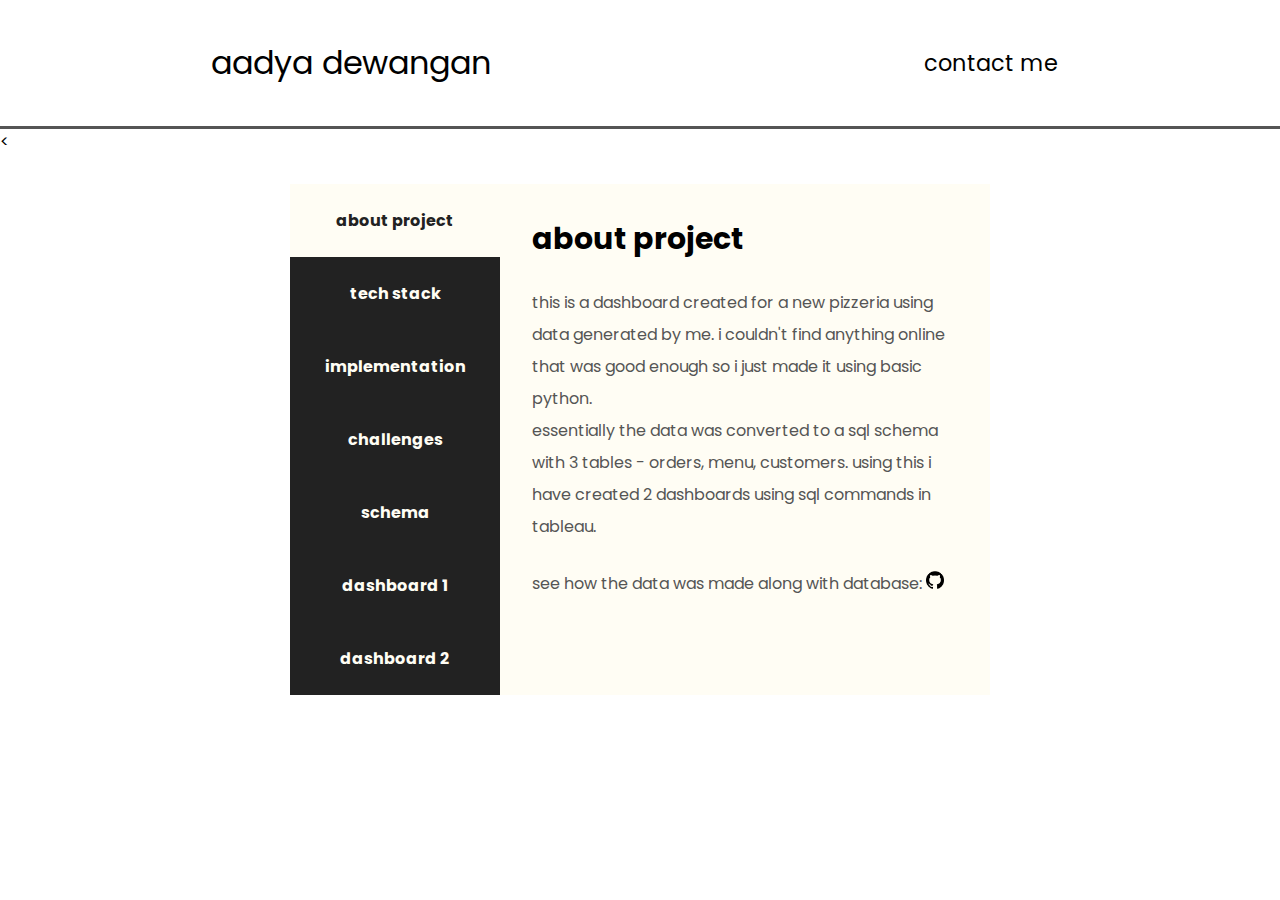
<file: dashboard.html>
<!DOCTYPE html>
<html lang="en">
<head>
    <meta charset="UTF-8">
    <meta name="viewport" content="width=device-width, initial-scale=1.0">
    <title>dashboard</title>
    <link rel="stylesheet" href="projects.css" />
    <link rel="stylesheet" href="proj_style.css" />
    <link rel="stylesheet" href="mediaqueries.css" />
</head>
<body>
    <nav id="desktop-nav">
        <div class="logo"><a href="index.html">aadya dewangan</a></div>
        <div class="nav-links-container">
          <ul class="nav-links">
              <div class="dropdown">
                <button class="dropbtn" style = "font-size: 1.4rem;">contact me</button>
                <div class="dropdown-content" style = "font-size: 1.3rem">
                  <a href = "mailto: aadyaxdewangan@gmail.com">email</a>
                    <a href="https://www.linkedin.com/in/aadya-dewangan-6a76a0225/">linkedin</a>
                  <a href="tel:+91 7349636009">call +91 7349636009</a>


                </div>
              </div>

          </ul>
        </div>
      </nav>
      <<nav id="hamburger-nav">
        <div class="logo"><a href="/index.html" onclick="toggleMenu()">aadya dewangan</a></div>
        <div class="hamburger-menu">
            <div class="hamburger-icon" onclick="toggleMenu()">
                <span></span>
                <span></span>
                <span></span>
            </div>
            <div class="menu-links">
                <ul>
                    <li onclick="toggleMenu()"><a href="mailto: aadyaxdewangan@gmail.com">email</a></li>
                    <li onclick="toggleMenu()"><a href="https://www.linkedin.com/in/aadya-dewangan-6a76a0225/">linkedin</a></li>
                    <li onclick="toggleMenu()"><a href="tel:+91 7349636009">call +91 7349636009</a></li>
                </ul>
            </div>
        </div>
    </nav>

      <div class="tabs-container">
        <div class="tabs">
          <div class="tab active">about project</div>
          <div class="tab">tech stack</div>
          <div class="tab">implementation</div>
          <div class="tab">challenges</div>
          <div class="tab"> schema</div>
          <div class="tab">dashboard 1</div>
          <div class="tab">dashboard 2</div>
        </div>
  
        <div class="content-container">
          <div class="content active">
            <h3>about project</h3>
            <br>
            <p>
                this is a dashboard created for a new pizzeria using data generated by me. i couldn't find 
                anything online that was good enough so i just made it using basic python. <br> essentially the data was converted to a 
                sql schema with 3 tables - orders, menu, customers. using this i have created 2 dashboards 
                using sql commands in tableau.

            </p>
            <br>  
            <p> see how the data was made along with database: 
            <img
            src="./assets/github.png"
            alt="my project on git hub profile"
            class="icon"
            style = "height: 1.1rem;"
            onclick="window.open('https://github.com/aadya-here/pizzeria_dashboard_data_gen')"
          />
        </p>
            
          </div>
  
          <div class="content">
            <h3>tech stack</h3>
            <br>
            <p>
                <ul style = "padding-left: 2rem">
                <li>mysql</li>
                <br>
                <li>python</li>
                <br>
                <li>tableau</li>
                </ul>
            </p>
          </div>
  
          <div class="content">
            <h3>implementation</h3>
            <br>
            <p>
            before any analysis, i needed data. i found a random name generator online, 
            and then used python to randomly generate data for the 3 csv files. the data was then 
            uploaded on mysql work bench as per the schema so that it could be analyzed further in tableau.
              
            </p>
          </div>
  
          <div class="content">
            <h3>challenges</h3>
            <br>
            <p>
                <ul style = "padding-left: 2rem">

                    <li>creating usable data</li>
                    <br>
                    <li>creating a functional schema so that the data is stored and accessed efficiently</li>
                    <br>
                    <li>effectively visualising all the various data into a dashboard</li>
                </ul>
            </p>
          </div>

          <div class="content">
            <h3>schema</h3>
            <p>
                <img src="./assets/pizzeria_basic_schema.png" alt="sql schema diagram" height="auto", width = "700">
              
            </p>
          </div>
  
          <div class="content">
            <h3>dashboard 1</h3>
            <p>
                <img src="./assets/sales_dashboard.png" alt="sales dashboard" height="auto", width = "700">

              
            </p>
          </div>

          <div class="content">
            <h3>dashboard 2</h3>
            <p>
                <img src="./assets/customer_dashboard.png" alt="customer dashboard" height="auto", width = "500">

              
            </p>
          </div>

          

          
        </div>
      </div>

      <script src="proj_main.js"></script>

</body>
</html>
</file>
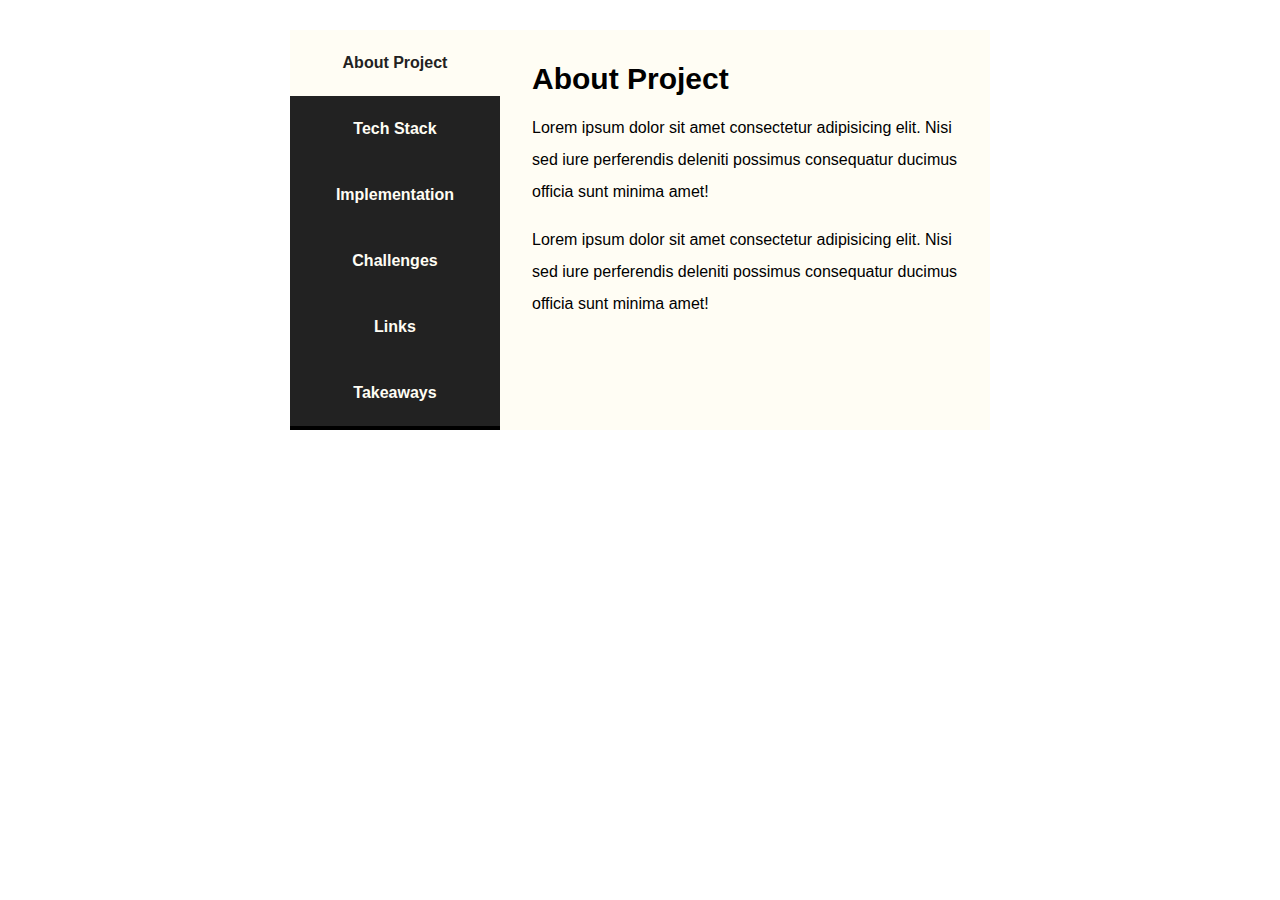
<file: proj_main.html>
<!DOCTYPE html>
<html lang="en">
  <head>
    <meta charset="UTF-8" />
    <meta http-equiv="X-UA-Compatible" content="IE=edge" />
    <meta name="viewport" content="width=device-width, initial-scale=1.0" />
    <title>Document</title>
    <link rel="stylesheet" href="proj_style.css" />
  </head>
  <body>
    <div class="tabs-container">
      <div class="tabs">
        <div class="tab active">About Project</div>
        <div class="tab">Tech Stack</div>
        <div class="tab">Implementation</div>
        <div class="tab">Challenges</div>
        <div class="tab">Links</div>
        <div class="tab">Takeaways</div>
      </div>

      <div class="content-container">
        <div class="content active">
          <h3>About Project</h3>
          <p>
            Lorem ipsum dolor sit amet consectetur adipisicing elit. Nisi sed
            iure perferendis deleniti possimus consequatur ducimus officia sunt
            minima amet!
          </p>
          <p>
            Lorem ipsum dolor sit amet consectetur adipisicing elit. Nisi sed
            iure perferendis deleniti possimus consequatur ducimus officia sunt
            minima amet!
          </p>
        </div>

        <div class="content">
          <h3>Tech Stack</h3>
          <p>
            Lorem ipsum dolor sit amet consectetur adipisicing elit. Nisi sed
            iure perferendis deleniti possimus consequatur ducimus officia sunt
            minima amet!
          </p>
          <p>
            Lorem ipsum dolor sit amet consectetur adipisicing elit. Facilis
            deserunt consequuntur unde aperiam deleniti amet.
          </p>
        </div>

        <div class="content">
          <h3>Implementation</h3>
          <p>
            Lorem ipsum dolor sit amet consectetur adipisicing elit. Facilis
            deserunt consequuntur unde aperiam deleniti amet.
          </p>
          <p>
            Lorem ipsum dolor sit amet consectetur adipisicing elit. Nisi sed
            iure perferendis deleniti possimus consequatur ducimus officia sunt
            minima amet!
          </p>
        </div>

        <div class="content">
          <h3>Challenges</h3>
          <p>
            Lorem ipsum dolor sit amet consectetur adipisicing elit. Nisi sed
            iure perferendis deleniti possimus consequatur ducimus officia sunt
            minima amet!
          </p>
        </div>

        <div class="content">
          <h3>Takeaways</h3>
          <p>
            Lorem ipsum dolor sit amet consectetur adipisicing elit. Nisi sed
            iure perferendis deleniti possimus consequatur ducimus officia sunt
            minima amet!
          </p>
        </div>

        <div class="content">
          <h3>Links</h3>
          <p>
            Lorem ipsum dolor sit amet consectetur adipisicing elit. Nisi sed
            iure perferendis deleniti possimus consequatur ducimus officia sunt
            minima amet!
          </p>
        </div>

      </div>
    </div>

    <script src="proj_main.js"></script>
  </body>
</html>
</file>
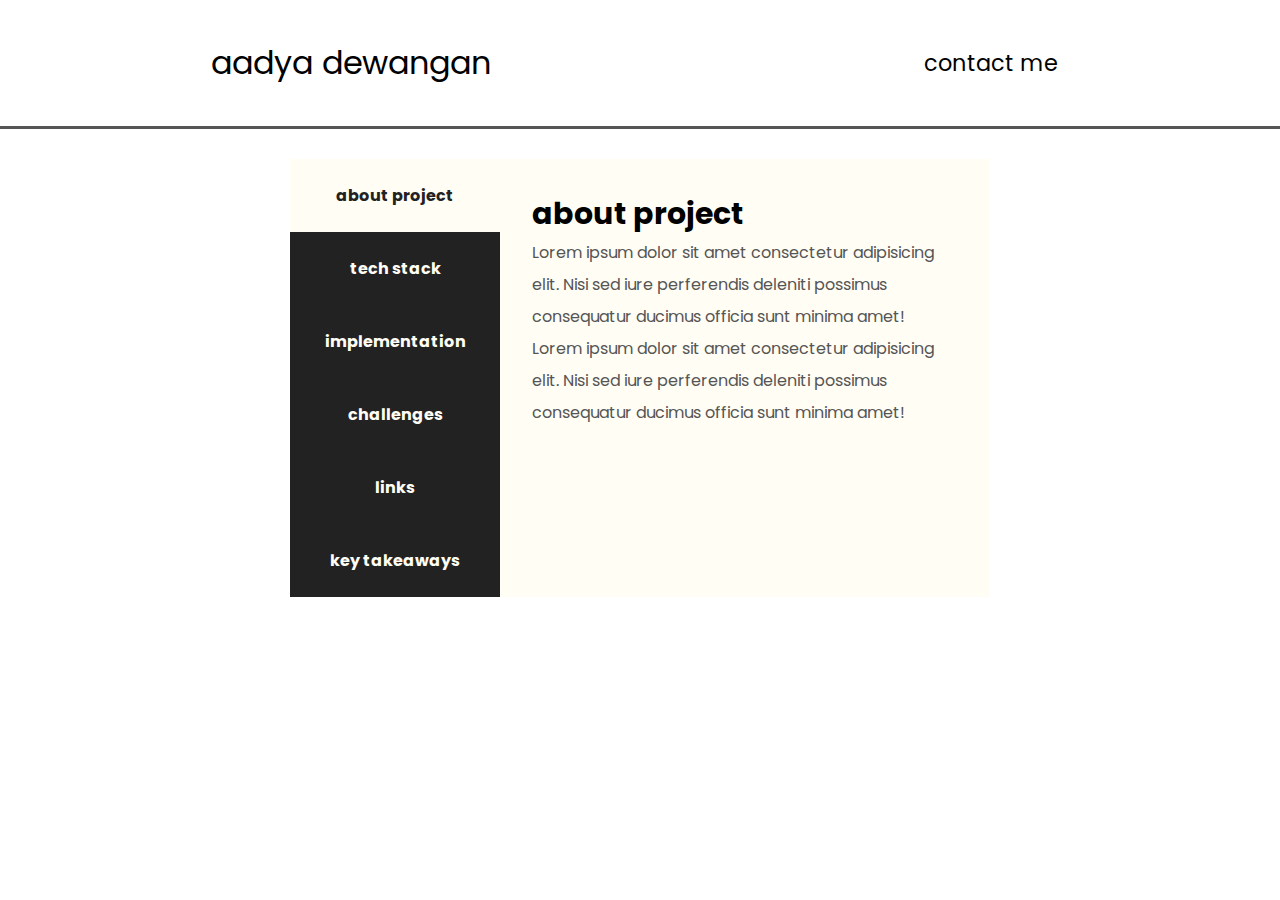
<file: project_template.html>
<!DOCTYPE html>
<html lang="en">
<head>
    <meta charset="UTF-8">
    <meta name="viewport" content="width=device-width, initial-scale=1.0">
    <title>project name</title>
    <link rel="stylesheet" href="projects.css" />
    <link rel="stylesheet" href="proj_style.css" />
    <link rel="stylesheet" href="mediaqueries.css" />
</head>
<body>
    <nav id="desktop-nav">
        <div class="logo"><a href="index.html">aadya dewangan</a></div>
        <div class="nav-links-container">
          <ul class="nav-links">
              <div class="dropdown">
                <button class="dropbtn" style = "font-size: 1.4rem;">contact me</button>
                <div class="dropdown-content" style = "font-size: 1.3rem">
                  <a href = "mailto: aadyaxdewangan@gmail.com">email</a>
                    <a href="https://www.linkedin.com/in/aadya-dewangan-6a76a0225/">linkedin</a>
                  <a href="tel:+91 7349636009">call +91 7349636009</a>


                </div>
              </div>

          </ul>
        </div>
      </nav>
      <nav id="hamburger-nav">
        <div class="logo"><a href="/index.html" onclick="toggleMenu()">aadya dewangan</a></div>
        <div class="hamburger-menu">
            <div class="hamburger-icon" onclick="toggleMenu()">
                <span></span>
                <span></span>
                <span></span>
            </div>
            <div class="menu-links">
                <ul>
                    <li onclick="toggleMenu()"><a href="mailto: aadyaxdewangan@gmail.com">email</a></li>
                    <li onclick="toggleMenu()"><a href="https://www.linkedin.com/in/aadya-dewangan-6a76a0225/">linkedin</a></li>
                    <li onclick="toggleMenu()"><a href="tel:+91 7349636009">call +91 7349636009</a></li>
                </ul>
            </div>
        </div>
    </nav>

      <div class="tabs-container">
        <div class="tabs">
          <div class="tab active">about project</div>
          <div class="tab">tech stack</div>
          <div class="tab">implementation</div>
          <div class="tab">challenges</div>
          <div class="tab">links</div>
          <div class="tab"> key takeaways</div>
        </div>
  
        <div class="content-container">
          <div class="content active">
            <h3>about project</h3>
            <p>
              Lorem ipsum dolor sit amet consectetur adipisicing elit. Nisi sed
              iure perferendis deleniti possimus consequatur ducimus officia sunt
              minima amet!
            </p>
            <p>
              Lorem ipsum dolor sit amet consectetur adipisicing elit. Nisi sed
              iure perferendis deleniti possimus consequatur ducimus officia sunt
              minima amet!
            </p>
          </div>
  
          <div class="content">
            <h3>tech stack</h3>
            <p>
              Lorem ipsum dolor sit amet consectetur adipisicing elit. Nisi sed
              iure perferendis deleniti possimus consequatur ducimus officia sunt
              minima amet!
            </p>
            <p>
              Lorem ipsum dolor sit amet consectetur adipisicing elit. Facilis
              deserunt consequuntur unde aperiam deleniti amet.
            </p>
          </div>
  
          <div class="content">
            <h3>implementation</h3>
            <p>
              Lorem ipsum dolor sit amet consectetur adipisicing elit. Facilis
              deserunt consequuntur unde aperiam deleniti amet.
            </p>
            <p>
              Lorem ipsum dolor sit amet consectetur adipisicing elit. Nisi sed
              iure perferendis deleniti possimus consequatur ducimus officia sunt
              minima amet!
            </p>
          </div>
  
          <div class="content">
            <h3>challenges</h3>
            <p>
              Lorem ipsum dolor sit amet consectetur adipisicing elit. Nisi sed
              iure perferendis deleniti possimus consequatur ducimus officia sunt
              minima amet!
            </p>
          </div>

          <div class="content">
            <h3>key takeaways</h3>
            <p>
              Lorem ipsum dolor sit amet consectetur adipisicing elit. Nisi sed
              iure perferendis deleniti possimus consequatur ducimus officia sunt
              minima amet!
            </p>
          </div>
  
          <div class="content">
            <h3>links</h3>
            <p>
              Lorem ipsum dolor sit amet consectetur adipisicing elit. Nisi sed
              iure perferendis deleniti possimus consequatur ducimus officia sunt
              minima amet!
            </p>
          </div>

          
        </div>
      </div>

      <script src="proj_main.js"></script>

</body>
</html>
</file>
<file: projects.css>
@import url(style.css);
@import url("https://fonts.googleapis.com/css2?family=Poppins:wght@300;400;500;600&display=swap");

nav {
        height: 14vh;
        position: sticky;
        top: 0;
        z-index: 100;
}

body {
    
    font-family: "Poppins", sans-serif;
    /* text-align: justify; */
  }

h2{
    align-items: center;
}


.project-container{
    padding-top: 16vh;
}

.content-container{
  width: 70%;
}

.container{
    padding: 1.5rem;
    flex: 1;
    width: 60%;
    background: rgb(247, 246, 241);
    text-align: left;
    margin : auto
}

/* Dropdown Button */
.dropbtn {
    
    font-family: "Poppins", sans-serif;    
    font-weight: 400;
    transition: all 300ms ease;
    padding: 0.75rem;
    width: auto;
    height: auto ;
    background-color: white ;
    border-radius:  1rem;
    border-style: none;
    font-size: 1rem;

  }
  
  /* The container <div> - needed to position the dropdown content */
  .dropdown {
    position: relative;
    display: inline-block;
  }

  
  
  /* Dropdown Content (Hidden by Default) */
  .dropdown-content {
    display: none;
    position: absolute;
    background-color: white;
    min-width: 160px;
    box-shadow: 0px 0px 0px 0px rgba(0,0,0,0.2);
    z-index: 1;
  }
  
  /* Links inside the dropdown */
  .dropdown-content a {
    color: black;
    padding: 12px 16px;
    text-decoration: none;
    display: block;
    border-radius: 0.6rem;
  }
  
  /* Change color of dropdown links on hover */
  .dropdown-content a:hover {background-color: #ddd;}
  
  /* Show the dropdown menu on hover */
  .dropdown:hover .dropdown-content {display:block;}
  
  /* Change the background color of the dropdown button when the dropdown content is shown */
  .dropdown:hover .dropbtn {background: rgb(53, 53, 53);
    color: white;}
</file>
<file: proj_style.css>
.tech_stack {
  display: flex;
  justify-content: space-around; /* Adjust this as needed */
}

.tech_stack img {
  width: 20%; /* Adjust this as needed */
  /* height: auto; */
}

.tabs-container {
  font-family: "Poppins", sans-serif;
  max-width: 700px;
  min-height: 400px;
  margin: 30px auto;
  display: flex;
  /* box-shadow: 0 4px 40px -8px rgba(0, 0, 0, 0.2); */
}

.tabs-container .tabs {
  width: 300px;
  background: #000;
  color: #fffdf4;
  /* text-transform: uppercase; */
  text-align: center;
}

.tabs-container .tabs .tab {
  padding: 24px 32px;
  background: #222;
  cursor: pointer;
  font-weight: bold;
}

.tabs-container .tabs .tab.active {
  background:  #fffdf4;
  color: #222;
}   

.tabs-container .content-container {
  background: #fffdf4;
  width: 100%;

}

.tabs-container .content-container .content {
  display: none;
  padding: 32px;
}

.tabs-container .content-container .content.active {
  display: block;
}
  

.tabs-container .content-container h3 {
  margin: 0;
  font-size: 30px;
}

.tabs-container .content-container p {
  line-height: 2;
}
</file>
<file: mediaqueries.css>
@media screen and (max-width: 1400px) {
  #profile {
    height: 83vh;
    margin-bottom: 6rem;
  }
  .about-containers {
    flex-wrap: wrap;
  }
  #contact,
  #projects {
    height: fit-content;
  }
}

@media screen and (max-width: 1200px) {
  #desktop-nav {
    display: none;
  }
  #hamburger-nav {
    display: flex;
  }
  #experience,
  .experience-details-container {
    margin-top: 2rem;
  }
  #profile,
  .section-container {
    display: block;
  }
  .arrow {
    display: none;
  }
  section,
  .section-container {
    height: fit-content;
  }
  section {
    margin: 0 5%;
  }
  .section__pic-container {
    width: 275px;
    height: 275px;
    margin: 0 auto 2rem;
  }
  .about-containers {
    margin-top: 0;
  }
}

@media screen and (max-width: 600px) {
  #contact,
  footer {
    height: 40vh;
  }
  #profile {
    height: 83vh;
    margin-bottom: 0;
  }
  article {
    font-size: 1rem;
  }
  footer nav {
    height: fit-content;
    margin-bottom: 2rem;
  }
  .about-containers,
  .contact-info-upper-container,
  .btn-container {
    flex-wrap: wrap;
  }
  .contact-info-container {
    margin: 0;
  }
  .contact-info-container p,
  .nav-links li a {
    font-size: 1rem;
  }
  .experience-sub-title {
    font-size: 1.25rem;
  }
  .logo {
    font-size: 1.5rem;
  }
  .nav-links {
    flex-direction: column;
    gap: 0.5rem;
    text-align: center;
  }
  .section__pic-container {
    width: auto;
    height: 46vw;
    justify-content: center;
  }
  .section__text__p2 {
    font-size: 1.25rem;
  }
  .title {
    font-size: 2rem;
  }
  .text-container {
    text-align: justify;
  }
}
</file>
